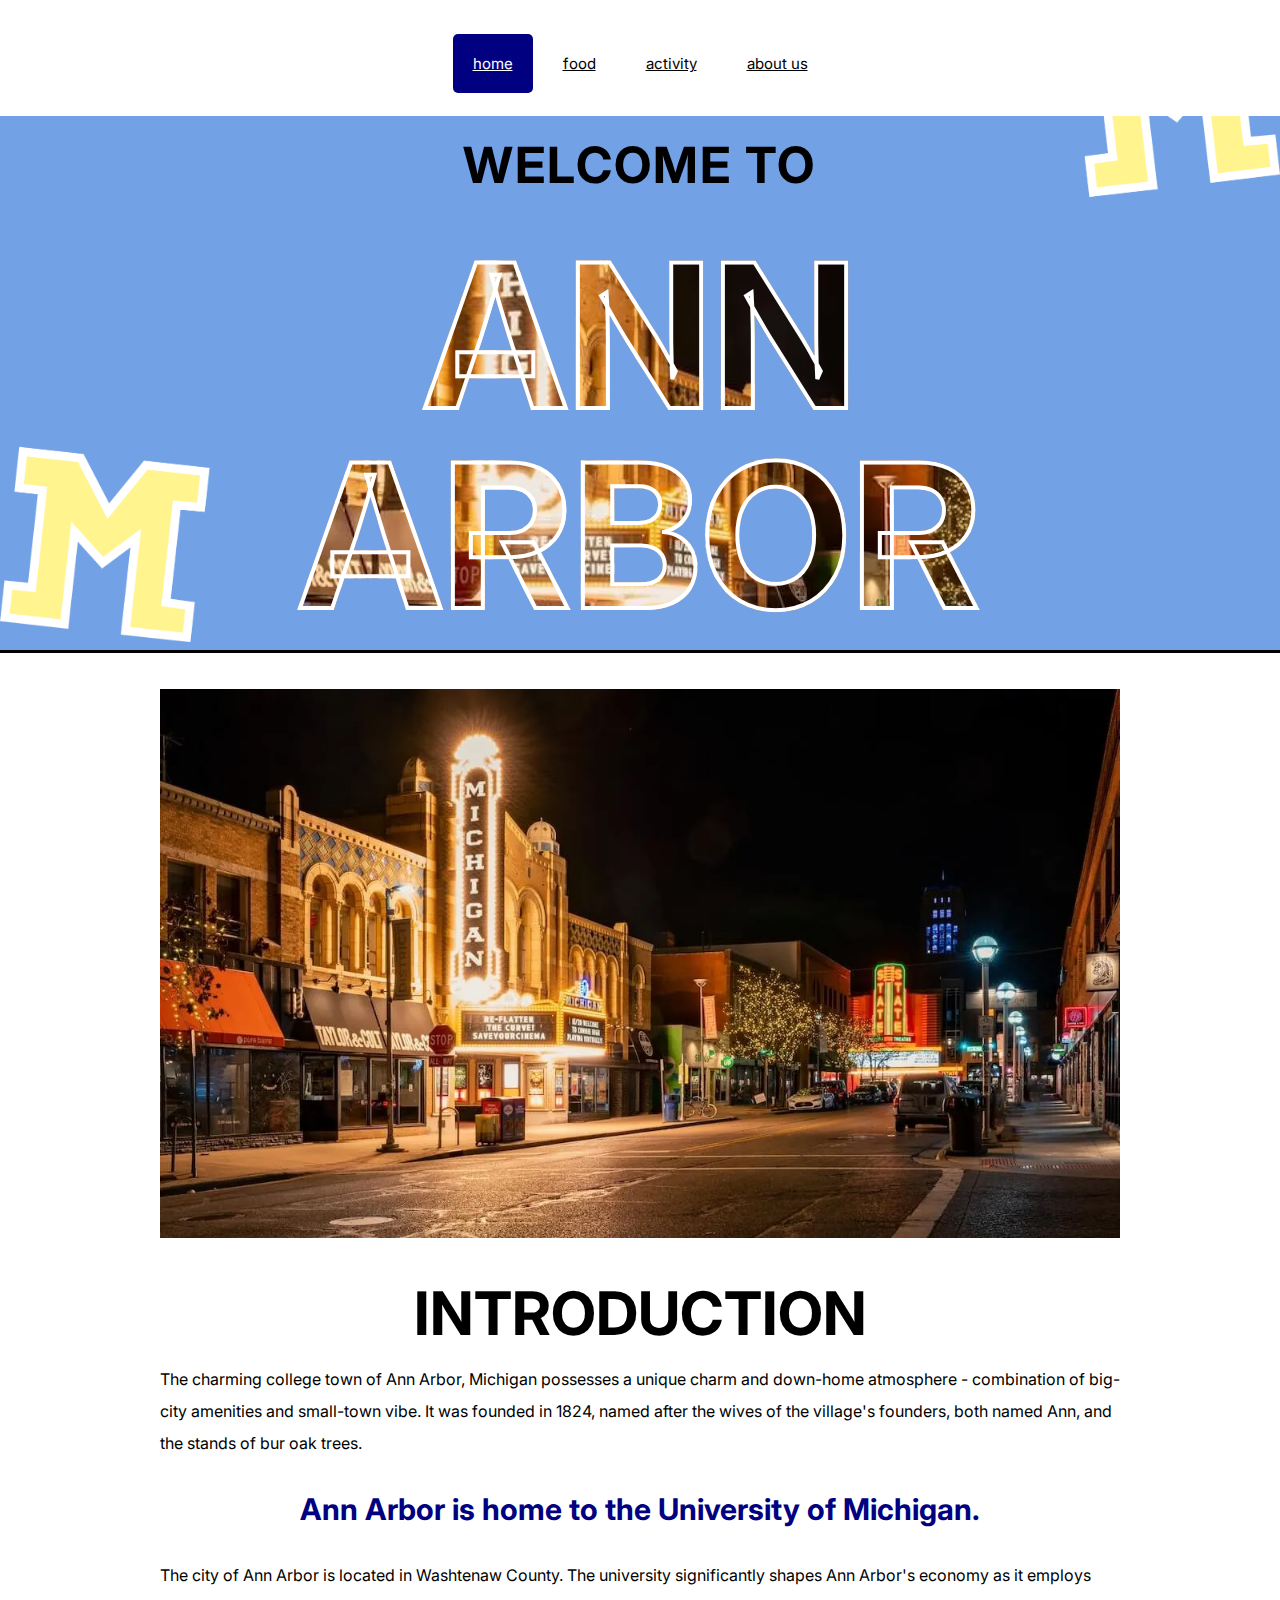
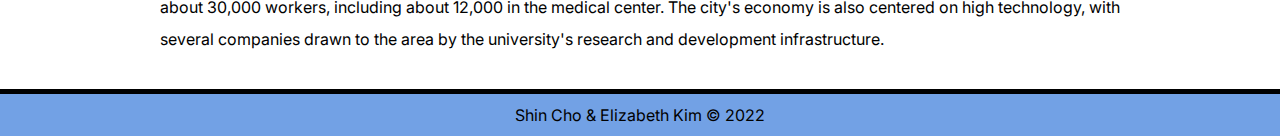
<file: index.html>
<!DOCTYPE html>
<html lang="en">
<head>
    <meta charset="utf-8">
    <meta name="viewport" content="width=device-width, initial-scale=1.0">
    <link rel="icon" href="images/favicon.png">
    <link rel="stylesheet" type="text/css" href="css/html5reset.css">
    <link rel="stylesheet" type="text/css" href="css/style.css">
    <title>Home Page</title>
</head>

<body>
    <a class = "skip" href="#main">Skip to Main Content</a>
    <header>
        <nav>
            <ul>
                <li><a href = "index.html" class="chosen">Home</a></li>
				<li><a href = "food.html">Food</a></li>
				<li><a href = "activities.html">Activity</a></li>
                <li><a href = "about-us.html">About Us</a></li> 
            </ul>
        </nav>

    </header>

    

    <main>
        <section class = 'annarbor_main'>
            <div class = 'annarbor_inner'>
                <h1 id="main">Welcome to</h1>
                <h2 id ='annarbor_title'>ANN ARBOR</h2>
            </div>
        </section>
        <div id="background">
            <img src="images/Ann-Arbor.jpg" alt = "Ann Arbor State Street" width = 200 id="ann-arbor"/> 
        
        </div>

        <div id="intro">
            <h2 class="title"> Introduction</h2>
                <p> The charming college town of Ann Arbor, Michigan possesses a unique charm and down-home atmosphere - combination 
                    of big-city amenities and small-town vibe. It was founded in 1824, named after the wives of the village's founders, both named Ann, and the stands of bur oak trees.</p>
            <h3 class ="umich"> Ann Arbor is home to the University of Michigan. </h3>
                <p>The city of Ann Arbor is located in Washtenaw County. The university significantly shapes Ann Arbor's economy as it employs about 30,000 workers, including about 12,000 in the medical center. 
                The city's economy is also centered on high technology, with several companies drawn to the area by the university's research and development infrastructure.</p>
        
        </div>
    </main>
    <footer>
		<footer-end>
			<p> Shin Cho & Elizabeth Kim &copy; 2022</p>
		</footer-end>
		
	</footer>
</body>
</html>
</file>
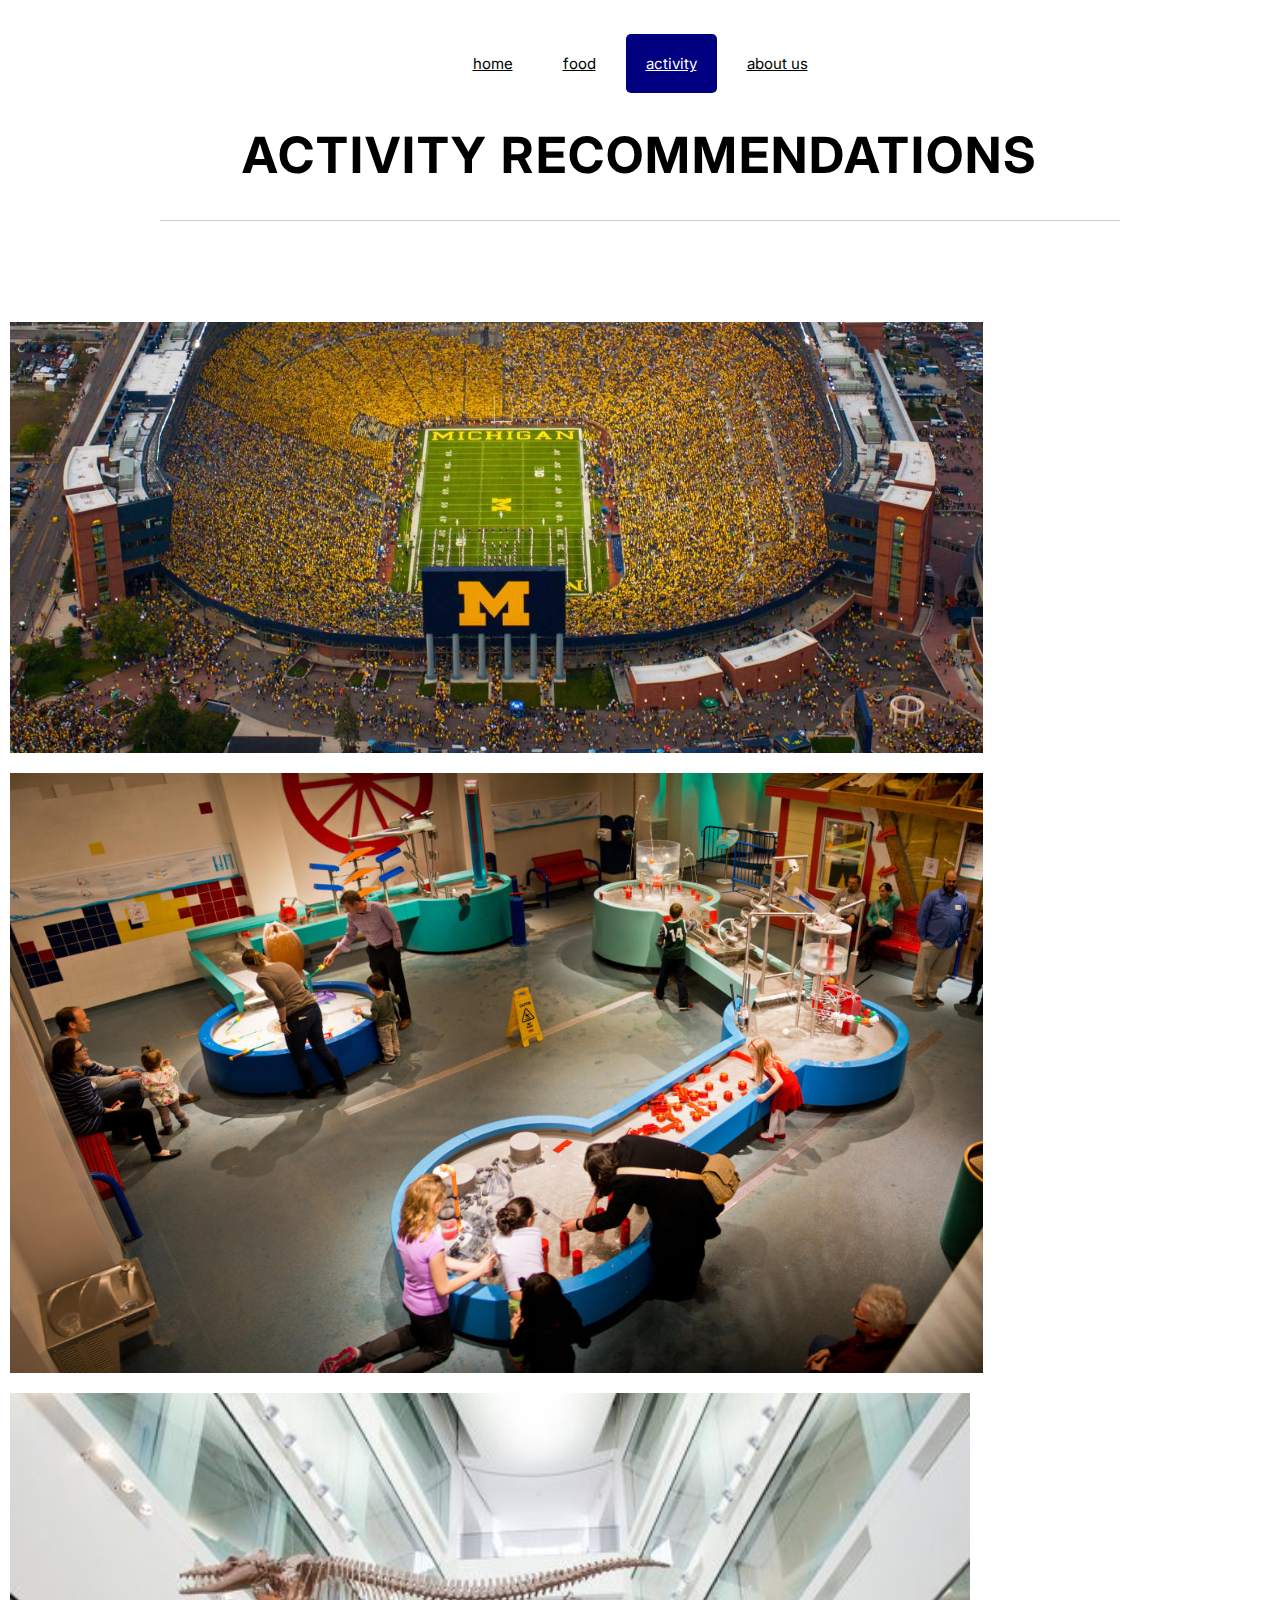
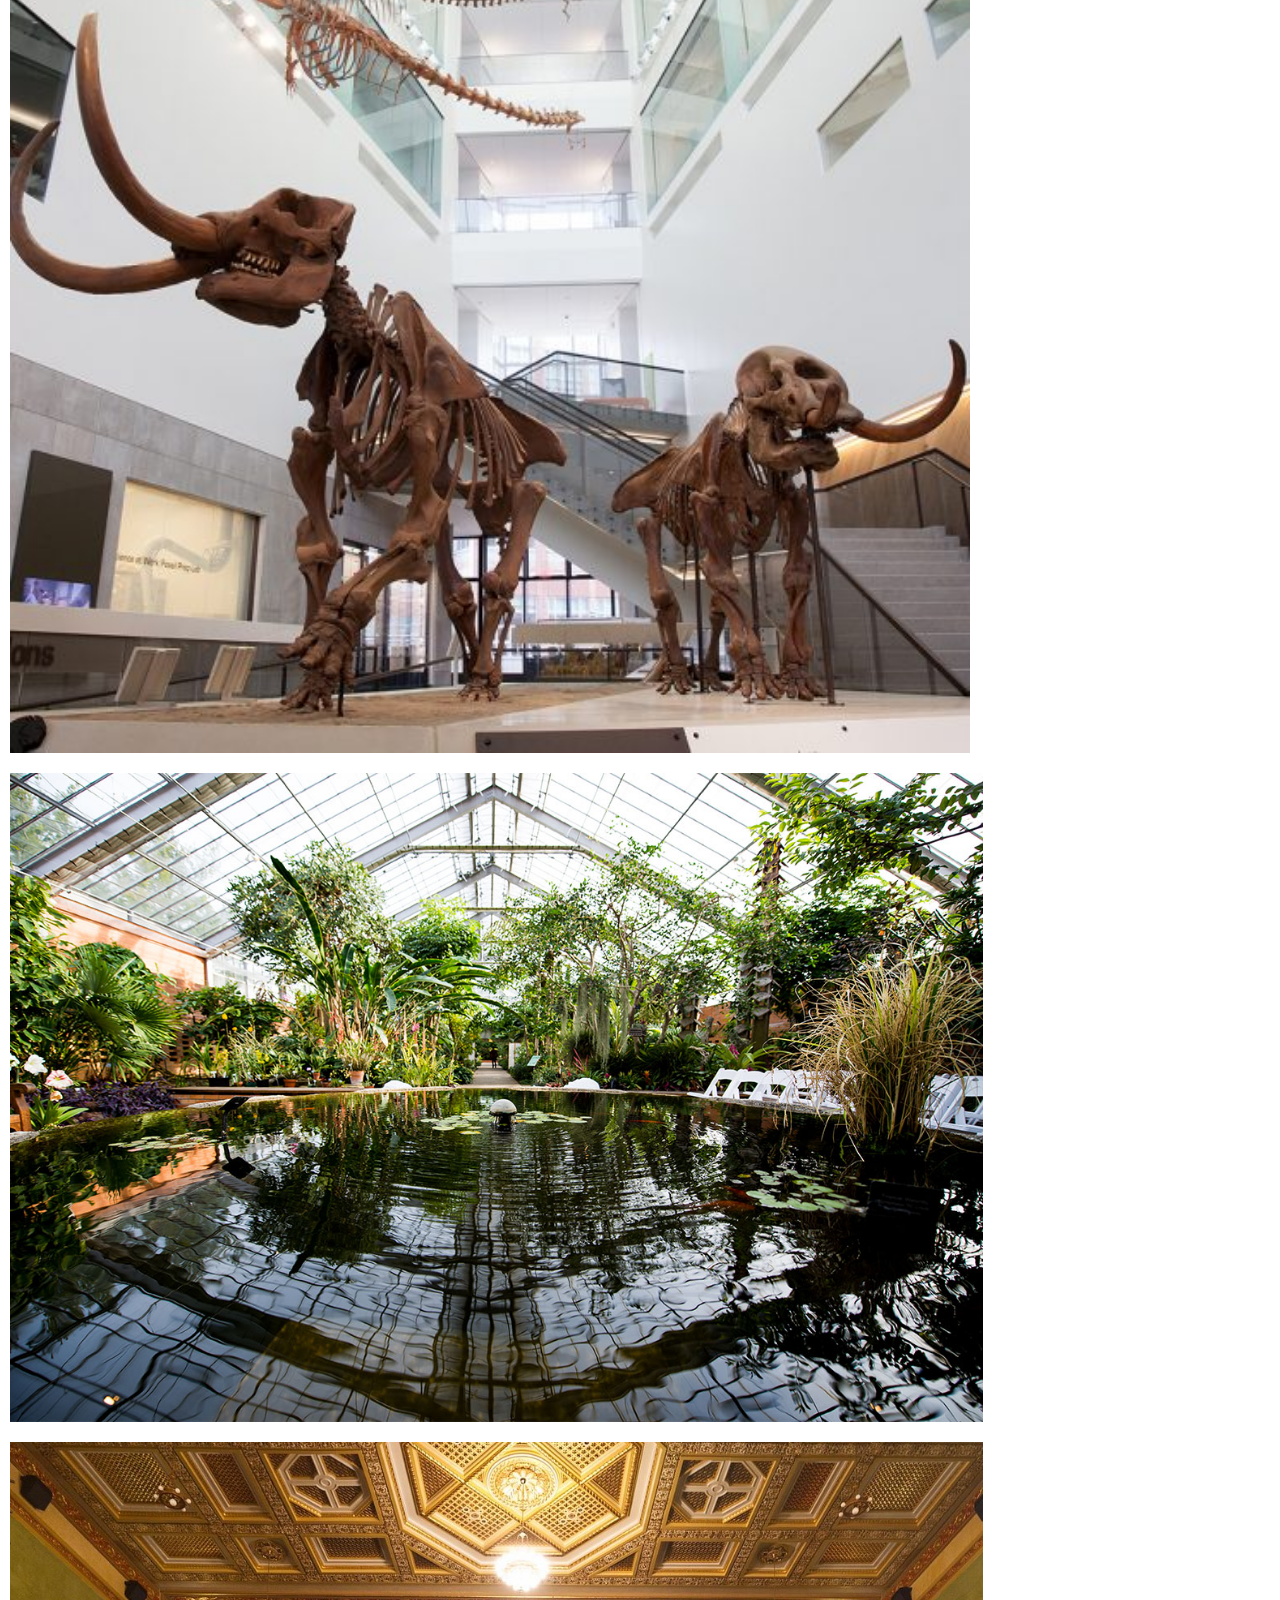
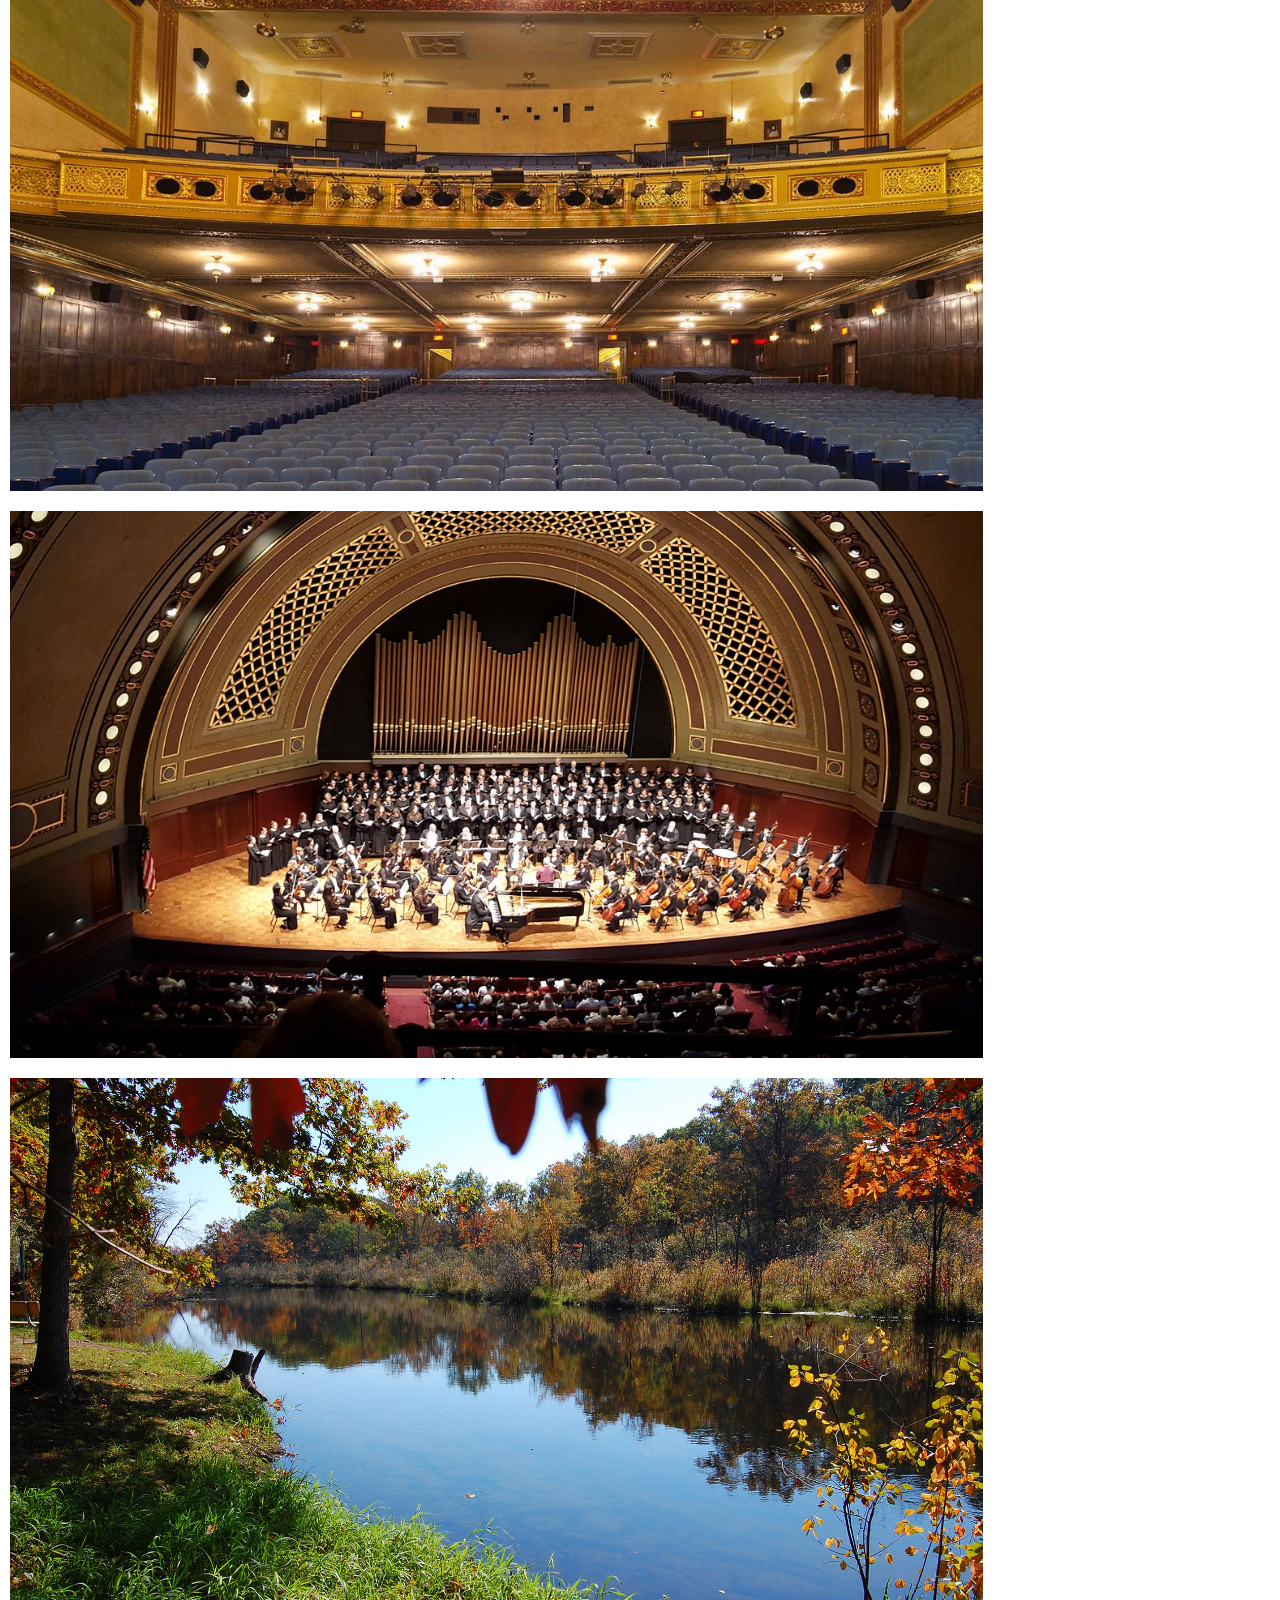
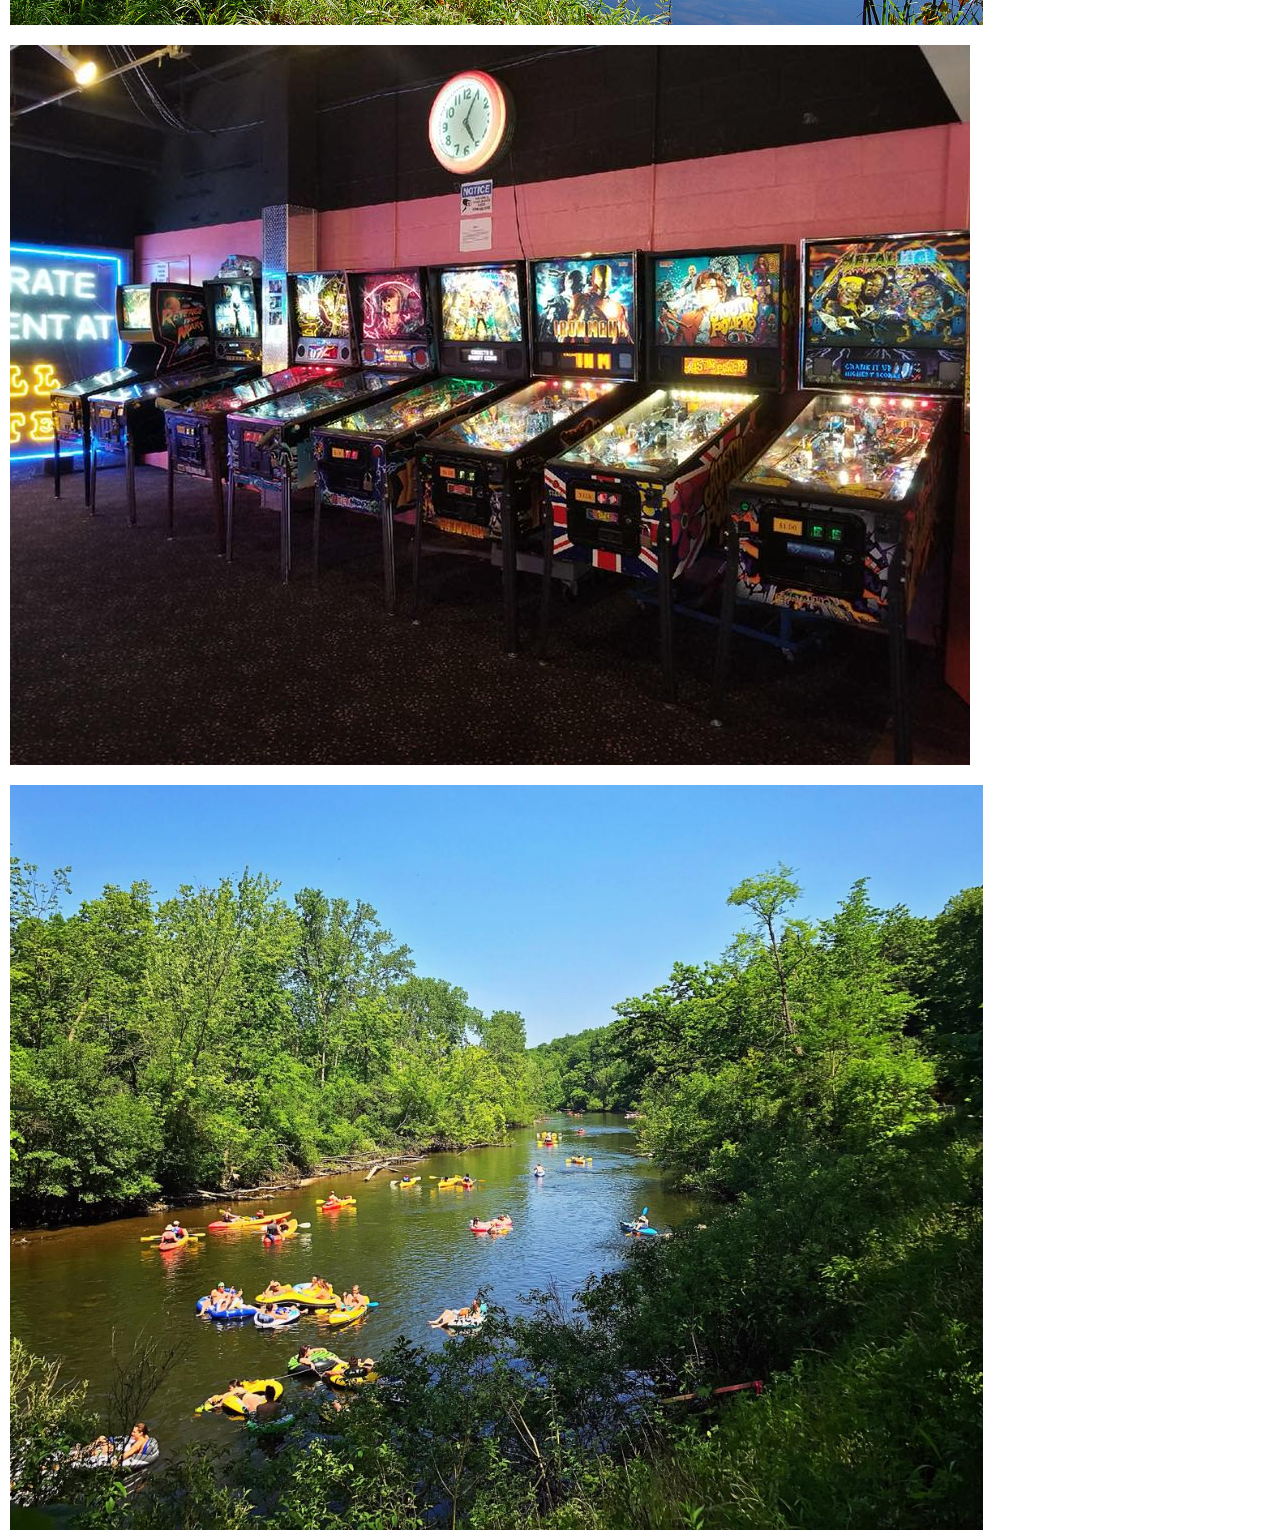
<file: activities.html>
<!DOCTYPE html>
<html lang="en">
<head>
    <meta charset="utf-8">
    <meta name="viewport" content="width=device-width, initial-scale=1.0">
    <link rel="stylesheet" type="text/css" href="css/html5reset.css">
    <link rel="stylesheet" type="text/css" href="css/style.css">
</head>

<!--
<body>
    <a class = "skip" href="#main">Skip to Main Content</a>
    
    <header>
	    <nav>
		    <ul>
			    <li><a href = "index.html" class = "active">Home</a></li>
			    <li><a href = "food.html">Food Recommendations</a></li>
			    <li><a href = "activities.html">Activity Recommendations</a></li>
                <li><a href = "about-us.html">About Us</a></li>
		    </ul>
	    </nav>
        <h1 id="main">Activity Recommendations</h1>
	</header>

	<main>
        <hr>
        <div class = "oil">
            <div class = "imgpair">
                <img src = "images/stadium.jpeg" alt = "Michigan stadium night game"/>
            </div>

            <div class = "imgpair">
                <img src = "images/hands-on-museum.jpeg" alt = "People at hands on museum"/>
            </div>

            <div class = "imgpair">
                <img src = "images/museum-of-natural-history.jpeg" alt = "Dinosaur skulls"/>
            </div>

            <div class = "imgpair">
                <img src = "images/matthaei-botanical-garden.jpeg" alt = "Botanical garden"/>
            </div>

            <div class = "imgpair">
                <img src = "images/theater.jpeg" alt = "Umich theater"/>
            </div>

            <div class = "imgpair">
                <img src = "images/hill-auditorium.jpeg" alt = "Hill auditorium"/>
            </div>

            <div class = "imgpair">
                <img src = "images/hudson-mills-metropark.jpeg" alt = "Hudson mills metropark"/>
            </div>

            <div class = "imgpair">
                <img src = "images/pinball-pete's.jpeg" alt = "Pinball pete's"/>
            </div>

            <div class = "imgpair">
                <img src = "images/nicholas-arboretum.jpeg" alt = "people kayaking at the river"/>
            </div>
        </div>
    </main>
-->

<body>
    <a class = "skip" href="#main">Skip to Main Content</a>
    <header>
        <nav>
            <ul>
                <li><a href = "index.html">Home</a></li>
                <li><a href = "food.html">Food</a></li>
                <li><a href = "activities.html" class="chosen">Activity</a></li>
                <li><a href = "about-us.html">About Us</a></li>
            </ul>
        </nav>
        <h1 id="main">Activity Recommendations</h1>
    </header>

    <main>
        <hr>
        <div class="other">
            <div id="item1" class="imgpair">
                <img src = "images/stadium.jpeg" alt = "Michigan stadium night game"/>
            </div>

            <div id="item2" class="imgpair">
                <img src = "images/hands-on-museum.jpeg" alt = "People at hands on museum"/>
            </div>

            <div id="item3" class="imgpair">
                <img src = "images/museum-of-natural-history.jpeg" alt = "Dinosaur skulls"/>
            </div>

            <div id="item4" class="imgpair">
                <img src = "images/matthaei-botanical-garden.jpeg" alt = "Botanical garden"/>
            </div>

            <div id="item5" class="imgpair">
                <img src = "images/theater.jpeg" alt = "Umich theater"/>
            </div>

            <div id="item7" class="imgpair">
                <img src = "images/hill-auditorium.jpeg" alt = "Hill auditorium"/>
            </div>

            <div id="item8" class="imgpair">
                <img src = "images/hudson-mills-metropark.jpeg" alt = "Hudson mills metropark"/>
            </div>

            <div id="item9" class="imgpair">
                <img src = "images/pinball-pete's.jpeg" alt = "Pinball pete's"/>
            </div>

            <div id="item10" class="imgpair">
                <img src = "images/nicholas-arboretum.jpeg" alt = "people kayaking at the river"/>
            </div>
        </div>
    </main>
</body>
</html>
</file>
<file: css/style.css>
@import url('https://fonts.googleapis.com/css2?family=Inter:wght@400;500;600;700;900&display=swap');
body{
    font-family: 'Inter', Helvetica, sans-serif;
}

h1 {
    font-family: 'Inter', Helvetica, Sans-serif;
    font-weight: bold;
    letter-spacing: 0.04em;
    font-size: 50px;
    text-transform: uppercase;
    margin: auto;
    text-align: center;
    padding-top: 24px;
    padding-bottom: 30px;
    max-width: 80%;
}


img {
    min-width: 75%;
    max-width: 76%;
    padding: 10px;
    display: block;
}

header{
    background-color: white;
    display: flex;
    flex-direction: column;
    padding: 10px;
}

body {
    background-color: white;
}

#ann-arbor {
    justify-self: center;
    margin:0 auto;
    min-width: 75%;
}

.annarbor_main {
    width: 100%;
    color: black;
    display: flex;
    justify-content: center;
    align-items: center;
    text-align: center;
    margin-bottom: 2%;
    border-bottom: solid 3px black;
    background-attachment: fixed;
    background-repeat: no-repeat;
    background-size: cover;
    background-position: top;;
    background-color: #72A1E5;
    background-image: url('../images/index.png');
    background-size: contain;
    background-repeat: no-repeat;
}

.annarbor_main h2{
    font-size: 100px;
}

@supports (-webkit-text-stroke: 4px white) {
    .annarbor_main h2{
      -webkit-text-stroke: 4px white;
      background-image: url("../images/Ann-Arbor.jpg");
      background-size: cover;
      color: transparent;
      -webkit-background-clip: text;
      background-attachment: fixed;
    }
  }

a {
    color: black;
    padding: 20px;
}

a:hover {
    color: white;
    background-color: navy;
    opacity: 30%;
    text-decoration: underline;
    border-radius: 5px;
}

.chosen {
    color: white;
    background-color: navy;
    border-radius: 5px;
}


.skip {
    font-family: 'Inter', Helvetica, Sans-serif;
    text-transform: uppercase;
    text-decoration: underline;
    text-align: center;
    font-size: 13px;
    position:relative;  
    right: 500px;
}
.skip:focus {
    position: static;
}


nav {
    margin-top: 15px;
}

ul {
    display: flex;
    flex-direction: column;
}

ul li {
    display: inline;
    font-family: 'Inter', Helvetica, Sans-serif;
    text-transform: lowercase;
    margin: 10px 35px;
    padding: 10px 0px;
    font-size: 15px;
}

#intro h2 {
    font-size: 30px;
    margin-top: 20px;
    text-align:center;

}

#intro h3 {
    font-size: 30px;
    margin: 30px;
    text-align: center;
}

#intro .umich {
    color: navy;
}

p {
    font-family: 'Inter', sans-serif;
    line-height: 2;
    width: 75%;
    margin: 0 auto;
    padding-top: 0.3em;
    padding-bottom: 0.3em;
}

h2 {
    font-family: 'Inter', Helvetica, Sans-serif;
    width: 70%;
    text-align: center;
    margin: 0 auto;
    padding-top: 15px;
    padding-bottom: 15px;
    font-size: 25px;
    font-weight: bolder;
    text-transform: uppercase;
}

hr {
    width: 75%; 
    margin: auto;
    margin-bottom: 7%;
 }


#about-us p{
    font-size: 20px;
}
#space img{
    align-self: center;
    justify-self: center;
    margin:auto;
}

footer{
    border-top: 5px solid black;
    margin-top: 30px;
}

footer-end{
    text-align: center;
}

footer{
    background-color: #72A1E5;
}

.food .image {
    position:relative;
}
.food .image .description {
    position: absolute;
    text-align: center;
    top: 0;
    bottom: 0;
    left: 0;
    right: 0;
    background: rgba(166, 186, 198, 0.72);
    color: black;
    font-size: x-large;
    visibility: hidden;
    opacity: 0;
    transition: opacity .2s, visibility .2s;
  }

.food .image:hover .description {
    visibility: visible;
    opacity: 1;
}

  
@media screen and (prefers-reduced-motion: reduce) {
    #space {
        background-attachment: initial;
    }

    html{
        scroll-behavior: auto;
    }
    
    a.skip {
        -webkit-transition: initial;
        transition: initial;
    }

    .content {
        transition: none;
    }
}


.food .image {
    display: flex;
    flex-direction: column;
    align-items: center;
    text-align: justify;
}

.food .image p {
    max-width: 75%;
}

.activity {
    display: grid;
    grid-template-columns: auto;
}

.activity div img {
    margin: 0 auto;
}

.activity div p {
    text-align: justify;
}

@media screen and (min-width: 900px){

    #intro h2{
        font-size: 60px;
    }

    ul {
        flex-direction: row;
        justify-content: center;
        margin-bottom: 20px;
    }

    ul li {
        margin: 5px;
    }

    .food {
        display: flex;
        flex-direction: column;
        justify-content: center;
        align-items: center;
    }

    .food .image {
        flex-direction: row;
    }

    .food .image img {
        min-width: 20%;
        max-width: 40%;
        padding: 5%;
        padding-left: 10%;
        padding-top: 0%;
        align-self: center;
    }

    .food .image p {
        text-align: left;
        margin-right: 12%;
    }

    .food .image h2 {
        text-align: center;
        align-self: center;
        padding-right: 20px;

    }

    .activity{
        display: grid;
        grid-template-columns: 1fr 1fr 1fr;
        justify-content: stretch;
        align-self: center;
    }

    .activity .image img {
        grid-column: 1/span 1;
    }

    .activity .image p {
        grid-column: 2/span 1;
        text-align: left;
        align-self: center;
        padding-bottom: 20px;
        
    }


    .activity .image h2 {
        text-align: center;
        align-self: center;
        justify-self: center;
        padding: 10px;

    }

    #about-us {
        display: grid;
        grid-template-columns: 1fr 1fr;
        align-items: center;
        
        
    }

    .annarbor_main h2{
        font-size: 200px;
    }
    
    
}

@media screen and (min-width: 1400px){

    #intro h2{
        font-size: 70px;
    }

    ul {
        justify-content: right;
        padding-right: 20px;
        margin-bottom: 30px;
    }

    ul li {
        margin: 0px;
    } 
    
    .food {
        flex-direction: row;
        flex-wrap: wrap;
    }

    .food .image {
        position: relative;
        width: 45%;
        flex-direction: column;
        padding-top: 10px;
        margin: 10px;
    }

    .food .image img {
        min-width: 0px;
        max-width: 76%;
        padding: 0px;
    }

    .food .image p {
        padding: 0px;
        margin-bottom: 20px;
        margin-top: 10px;
        text-align: justify;
        width: 76%;
    }

    

    .activity {
        grid-template-columns: auto auto;
    }

    .activity .image {
        display:inline-block;
    }

    .activity .image p {
        text-align: justify;
        margin-left: 85px;
    }

    #space img{
        align-self: center;
        justify-self: center;
        margin: auto;
    }

    .annarbor_main h2{
        font-size: 235px;
    }

    
}
</file>
